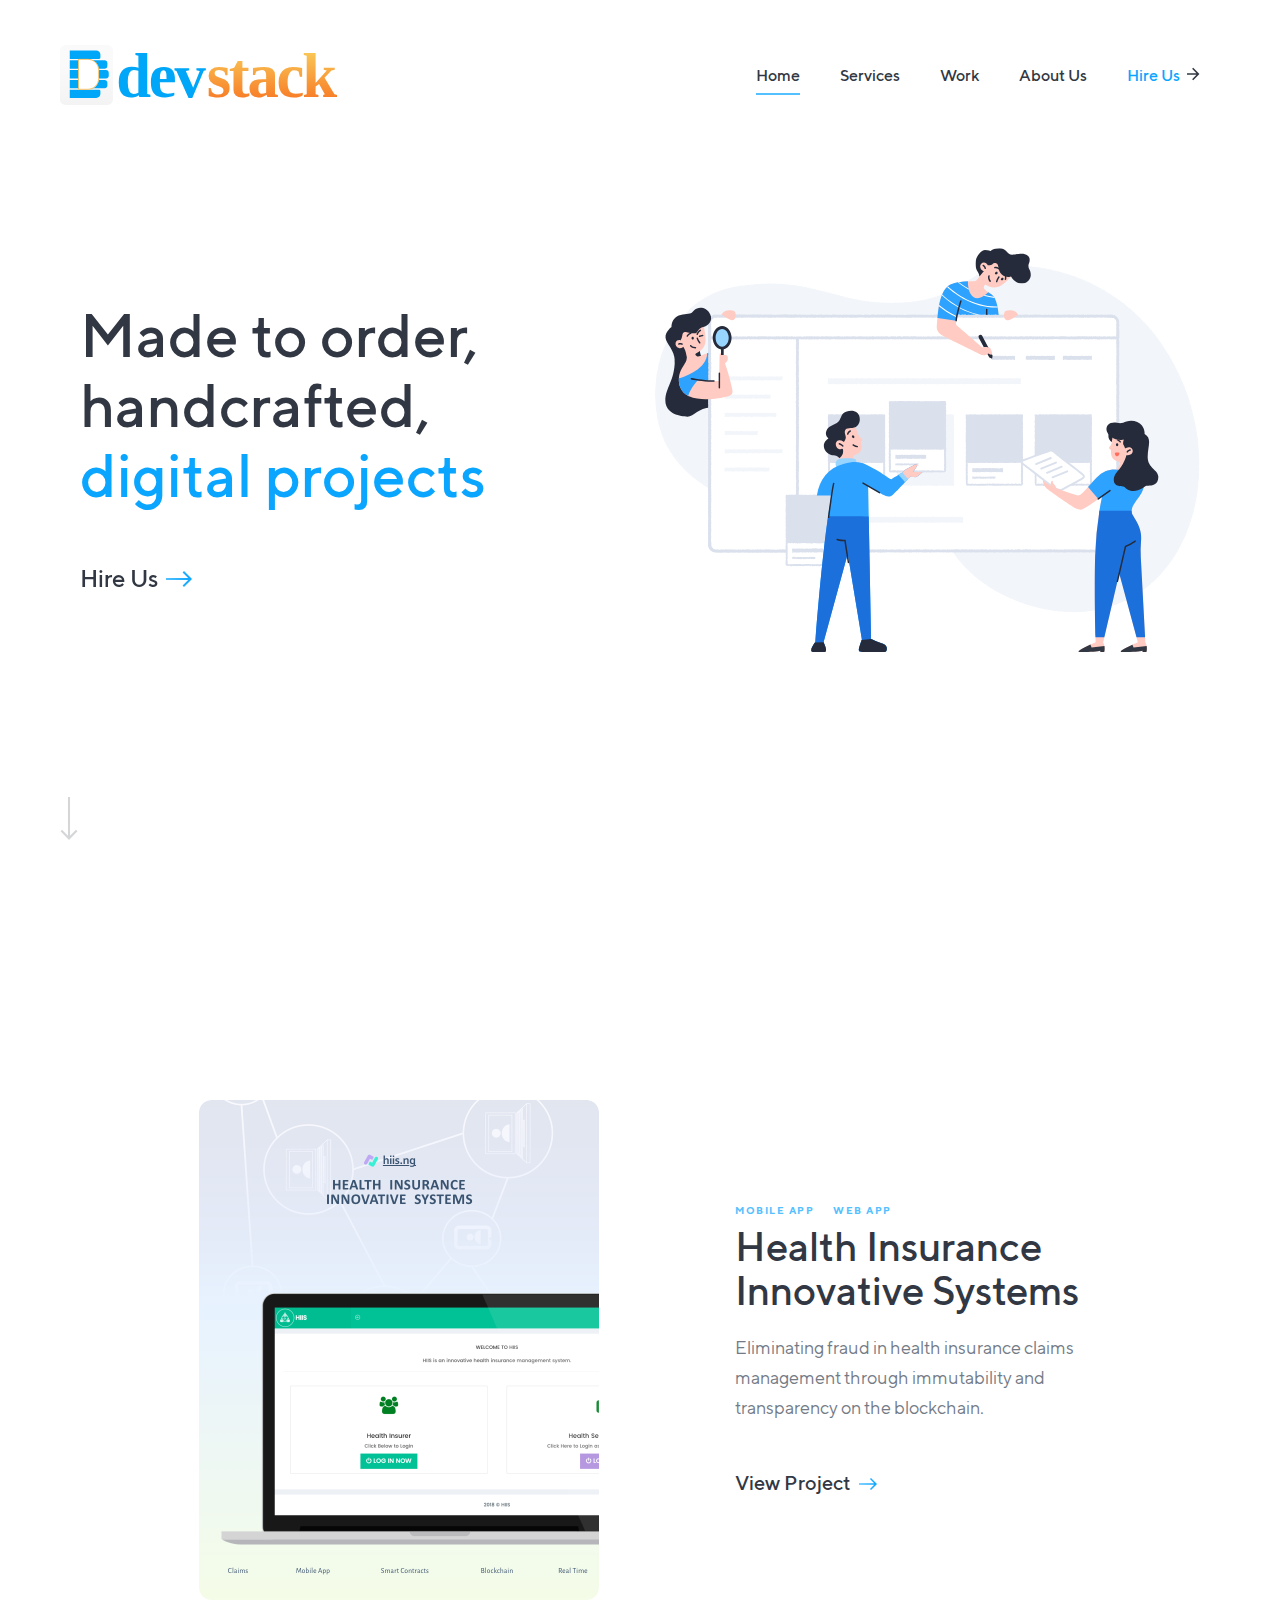
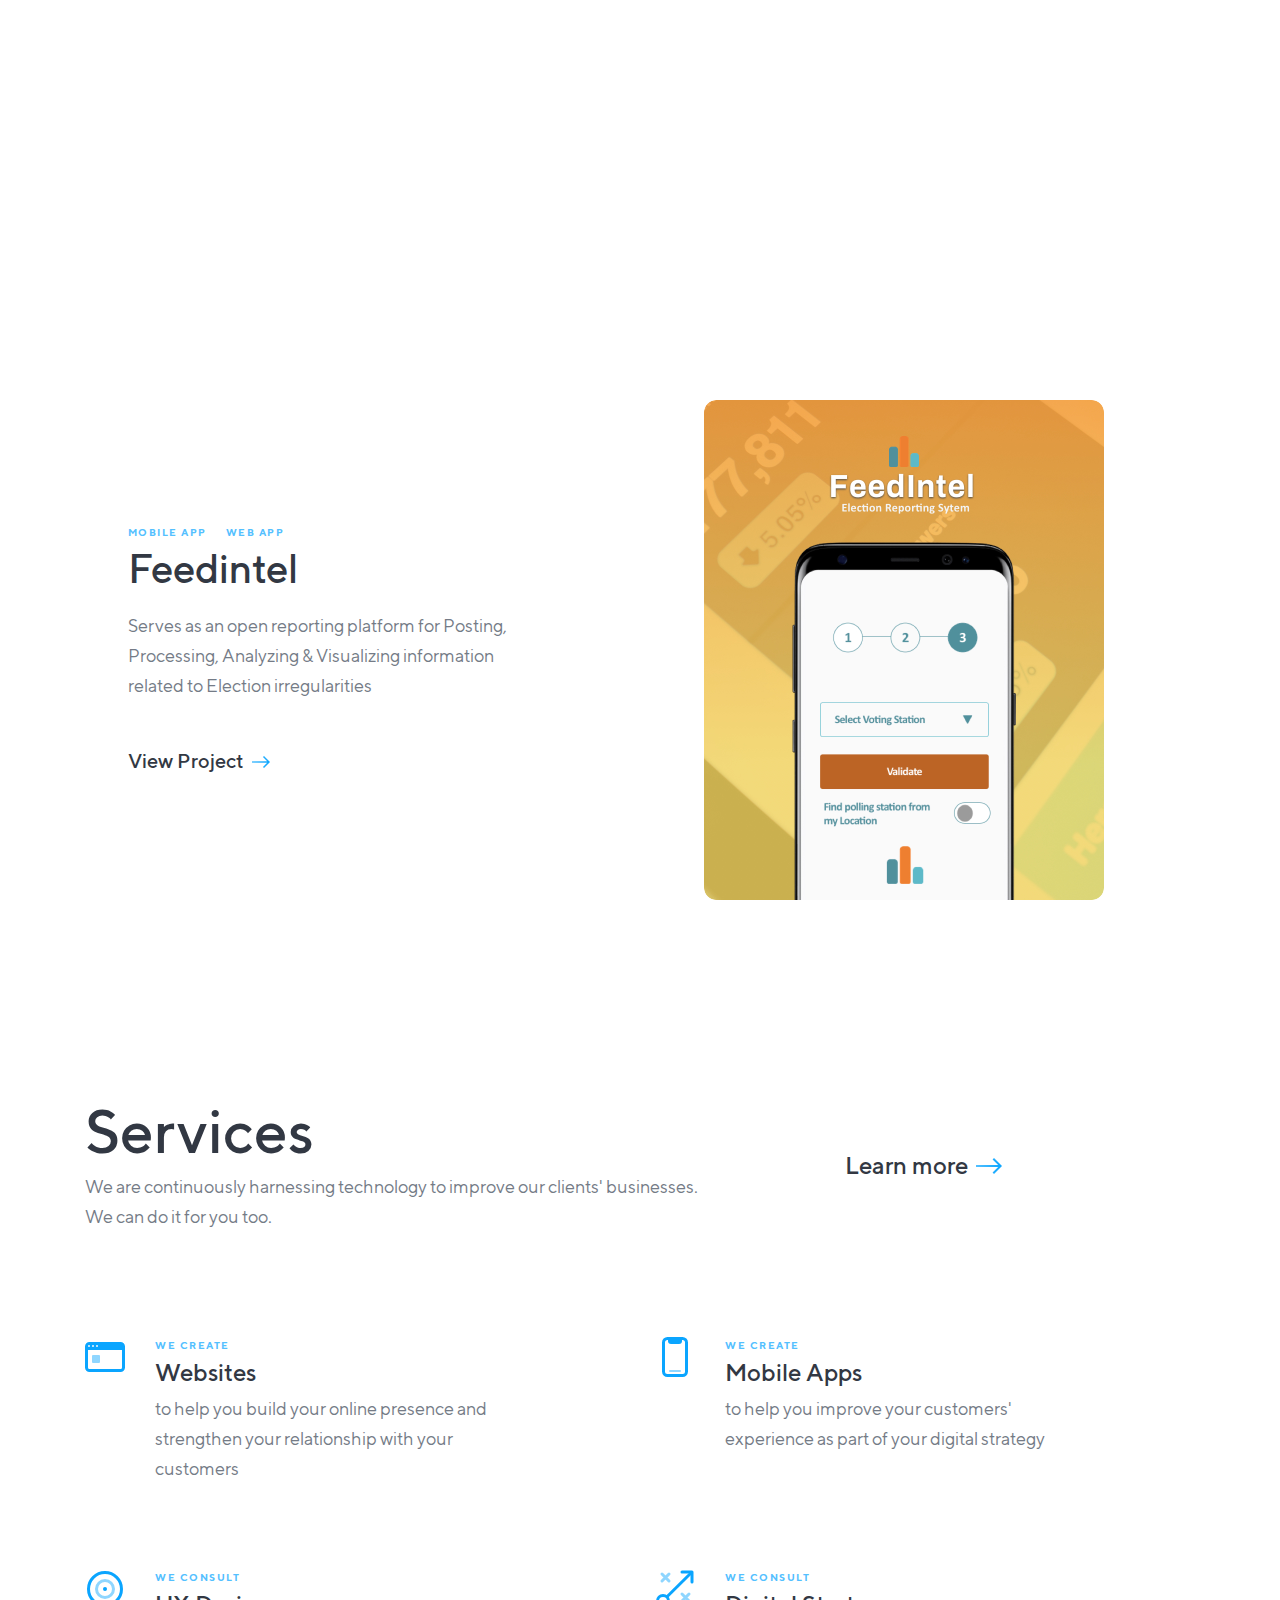
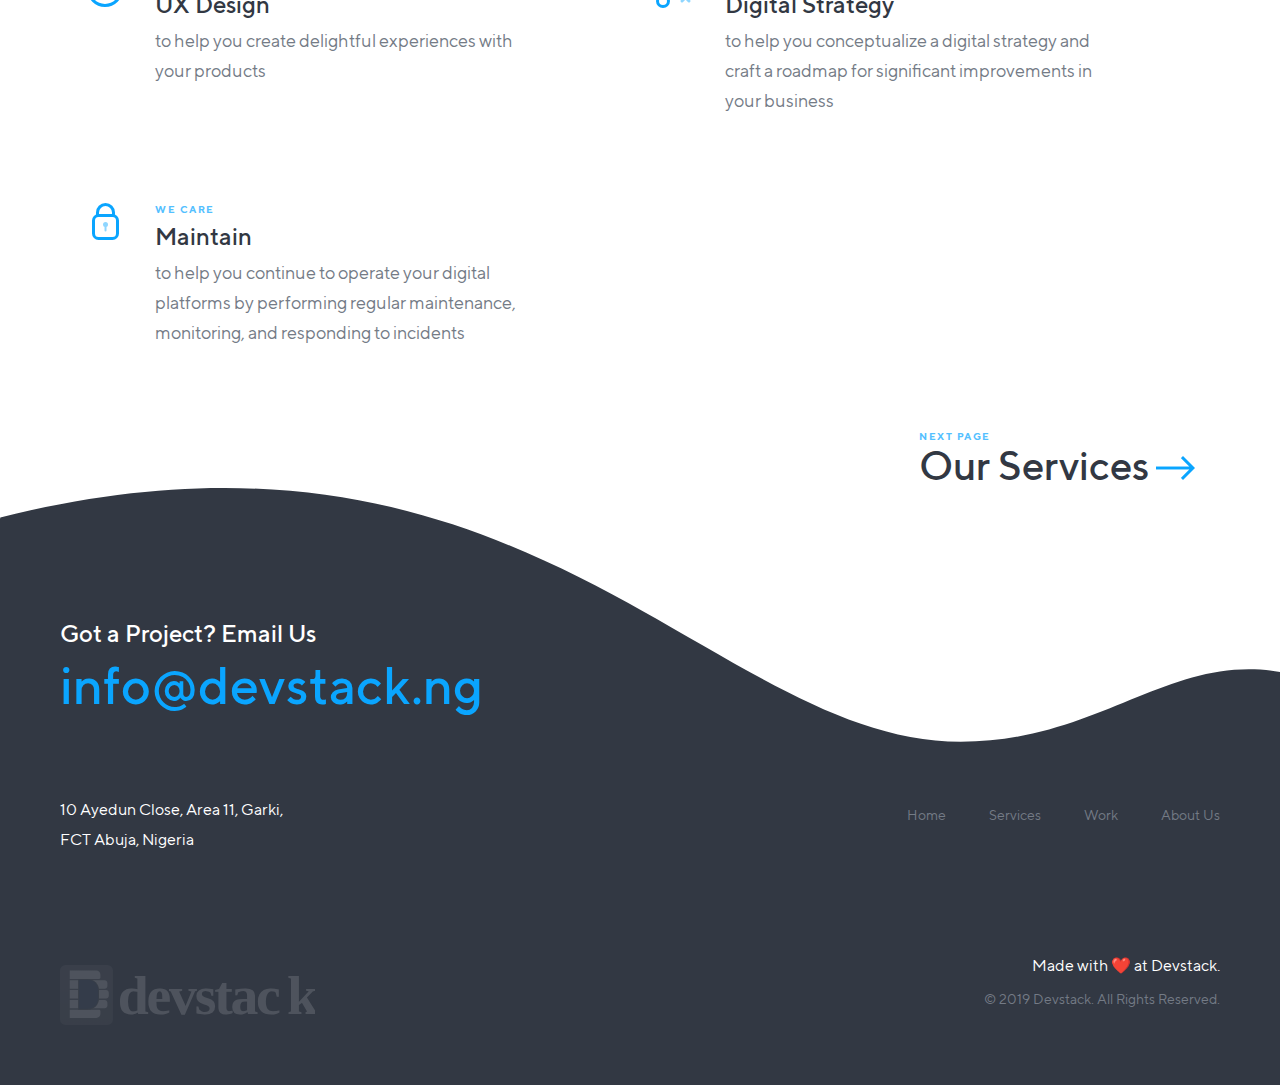
<file: index.html>
<!DOCTYPE html>
<html class="no-js" lang="en">

<head>
    <!-- Global Site Tag (gtag.js) - Google Analytics -->
    <script async src="https://www.googletagmanager.com/gtag/js?id=UA-20775592-17"></script>
    <script>
      window.dataLayer = window.dataLayer || [];
      function gtag(){dataLayer.push(arguments);}
      gtag('js', new Date());

      gtag('config', 'UA-20775592-17');
    </script>
    <meta charset="utf-8">
    <meta http-equiv="x-ua-compatible" content="ie=edge">
    <title>Devstack - Mobile apps, web design, and development company</title>
    <meta name="description" content="Devstack is a Nigerian-based software design and development company that builds websites, web apps, mobile apps, custom software, CRM applications, UI/UX design, branding, digital strategy, and other digital products to solve business problems.">
    <meta name="viewport" content="width=device-width, initial-scale=1, shrink-to-fit=no">
    <meta property="og:title" content="Devstack - Mobile app, web design, and development company">
    <meta property="og:image" content="https://www.symph.co/img/img-meta.jpg">
    <meta property="og:url" content="https://devstack.ng">
    <meta property="og:type" content="website">
    <meta property="og:description" content="Devstack is a Nigerian-based software design and development company that builds websites, web apps, mobile apps, custom software, CRM applications, UI/UX design, branding, digital strategy, and other digital products to solve business problems.">
    <meta property="og:site_name" content="Devstack">

    <meta name="twitter:card" content="summary_large_image">
    <meta name="twitter:title" content="Devstack - Mobile app, web design, and development company">
    <meta name="twitter:description" content="Devstack is a Nigerian-based software design and development company that builds websites, web apps, mobile apps, custom software, CRM applications, UI/UX design, branding, digital strategy, and other digital products to solve business problems.">
    <meta name="twitter:image" content="https://www.devstack.ng/img/img-meta.jpg">
    <meta name="twitter:url" content="https://devstack.ng">

    <link rel="manifest" href="site.webmanifest">
    <link rel="shortcut icon" type="image/png" href="icon.png"/>
    <!-- Place favicon.ico in the root directory -->

    <link rel="stylesheet" href="css/main.min.css">
    <link rel="stylesheet" href="css/styles.css">

    <link rel="stylesheet" href="https://use.fontawesome.com/releases/v5.4.1/css/all.css" integrity="sha384-5sAR7xN1Nv6T6+dT2mhtzEpVJvfS3NScPQTrOxhwjIuvcA67KV2R5Jz6kr4abQsz" crossorigin="anonymous">

    <link href="https://unpkg.com/aos@2.3.1/dist/aos.css" rel="stylesheet">
    <script src="https://unpkg.com/aos@2.3.1/dist/aos.js"></script>
</head>

<body>
    <!--[if lte IE 9]>
        <p class="browserupgrade">You are using an <strong>outdated</strong> browser. Please <a href="https://browsehappy.com/">upgrade your browser</a> to improve your experience and security.</p>
    <![endif]-->

    <!-- Add your site or application content here -->

    <nav class="navbar s-navbar navbar-expand-md navbar-light fixed-top">
        <a class="navbar-brand" href="index.html">
            <img src="img/symph-logo.svg">
        </a>
        <button class="navbar-toggler" id="toggleNavbar" type="button">
            <img src="img/icons/nav-icon.svg">
        </button>

        <div class="collapse navbar-collapse" id="symphNavbar">
            <ul class="navbar-nav ml-auto">
                <li class="nav-item active">
                    <a class="nav-link" href="index.html">Home
                    </a>
                </li>
                <li class="nav-item">
                    <a class="nav-link" href="services.html">Services
                    </a>
                </li>
                <li class="nav-item">
                    <a class="nav-link" href="work.html">Work</a>
                </li>
                <li class="nav-item">
                    <a class="nav-link" href="about.html">About Us</a>
                </li>
                <li class="nav-cta">
                    <a class="nav-link" href="contact.html">Hire Us</a>
                </li>
            </ul>
        </div>
    </nav>

    <section class="home-banner">
        <div class="h-100 d-flex align-items-center">
            <div class="container s-container">
                <div class="row">
                    <div class="col-12 col-lg-6 d-flex align-items-center">
                        <div>
                            <h1 data-aos="fade-up">Made to order,<br/>
                            handcrafted, <br/>
                            <span class="color-brand">
                                digital projects
                            </span>    
                            </h1>
                            <a href="contact.html" class="cta-link --md mt40" data-aos="fade-up" data-aos-delay="400">Hire Us</a>
                        </div>
                        
                    </div>
                    <div class="col-12 col-lg-6">
                        <img src="img/banner-illus.svg" class="banner-illustration img-fluid w-100"  data-aos="fade-up" data-aos-delay="600">
                    </div>
                </div>
            </div>
        </div>
        <a href="#featuredProject1" class="learn-more-arrow d-none d-lg-block">
            <img src="img/icons/learn-more-arrow.svg">
        </a>
    </section>

    <section>
        <div class="container featured-project-container d-flex justify-content-center" id="featuredProject1">
            <div class="row justify-content-between project-row">
                <div class="col-12 col-md-6 d-flex align-items-center">
                    <div class="project-img --efoi"></div>
                </div>
                <div class="col-12 col-md-5 d-flex align-items-center">
                    <div class="project-details">
                        <div class="project-labels">
                            <span class="label">Mobile App</span>
                            <span class="label">Web App</span>
                        </div>
                        <h2 class="project-title">Health Insurance Innovative Systems</h2>
                        <p class="project-description">Eliminating fraud in health insurance claims management through immutability and transparency on the blockchain. </p>
                        <a target="_blank" href="http://hiis.ng/" class="cta-link">View Project</a>
                    </div>
                </div>
            </div>
        </div>
        <div class="container featured-project-container d-flex justify-content-center">
            <div class="row justify-content-between project-row">
                <div class="col-12 col-md-6 d-flex align-items-center order-md-1">
                    <div class="project-img --geostore"></div>
                </div>
                <div class="col-12 col-md-5 d-flex align-items-center order-md-0">
                    <div class="project-details">
                        <div class="project-labels">
                            <span class="label">Mobile App</span>
                            <span class="label">Web App</span>
                        </div>
                        <h2 class="project-title">Feedintel</h2>
                        <p class="project-description">Serves as an open reporting platform for Posting, Processing, Analyzing & Visualizing information related to Election irregularities</p>
                        <a target="_blank" href="http://feedintel.herokuapp.com/" class="cta-link">View Project</a>
                    </div>
                </div>
            </div>
        </div>
    </section>

    <section>
        <div class="container">
            <div class="row justify-content-between section-header">
                <div class="col-12 col-md-7 header-headings">
                    <h2 class="h1">Services</h2>
                    <p class="mb0">We are continuously harnessing technology to improve our clients' businesses. We can do it for you too.</p>
                </div>
                <div class="col-12 col-md-4 d-flex align-items-center header-cta">
                    <a href="services.html" class="cta-link --md">Learn more</a>
                </div>
            </div>
            <div class="row">
                <div class="col-12 col-md-6 col-lg-5">
                    <div class="service-group d-flex align-items-start">
                        <img src="img/icons/service-icon/1.svg">
                        <div class="service-details">
                            <span class="label">We Create</span>
                            <h4>Websites</h4>
                            <p>to help you build your online presence and strengthen your relationship with your customers</p>
                        </div>
                    </div>
                </div>
                <div class="d-md-none d-lg-block col-lg-1"></div>
                <div class="col-12 col-md-6 col-lg-5">
                    <div class="service-group d-flex align-items-start">
                        <img src="img/icons/service-icon/2.svg">
                        <div class="service-details">
                            <span class="label">We Create</span>
                            <h4>Mobile Apps</h4>
                            <p>to help you improve your customers' experience as part of your digital strategy</p>
                        </div>
                    </div>
                </div>
                <div class="d-md-none d-lg-block col-lg-1"></div>
                <div class="col-12 col-md-6 col-lg-5">
                    <div class="service-group d-flex align-items-start">
                        <img src="img/icons/service-icon/3.svg">
                        <div class="service-details">
                            <span class="label">We Consult</span>
                            <h4>UX Design</h4>
                            <p>to help you create delightful experiences with your products</p>
                        </div>
                    </div>
                </div>
                <div class="d-md-none d-lg-block col-lg-1"></div>
                <div class="col-12 col-md-6 col-lg-5">
                    <div class="service-group d-flex align-items-start">
                        <img src="img/icons/service-icon/4.svg">
                        <div class="service-details">
                            <span class="label">We Consult</span>
                            <h4>Digital Strategy</h4>
                            <p>to help you conceptualize a digital strategy and craft a roadmap for significant improvements in your business</p>
                        </div>
                    </div>
                </div>
                <div class="d-md-none d-lg-block col-lg-1"></div>
                <div class="col-12 col-md-6 col-lg-5">
                    <div class="service-group d-flex align-items-start">
                        <img src="img/icons/service-icon/5.svg">
                        <div class="service-details">
                            <span class="label">We Care</span>
                            <h4>Maintain</h4>
                            <p>to help you continue to operate your digital platforms by performing regular maintenance, monitoring, and responding to incidents</p>
                        </div>
                    </div>
                </div>
                <div class="d-md-none d-lg-block col-lg-1"></div>
            </div>
        </div>
    </section>

    <section class="next-page-section">
        <div class="container">
            <div class="row">
                <div class="col d-flex justify-content-end">
                    <div>
                        <span class="label d-block">Next Page</span>
                        <a href="services.html" class="cta-link --lg">Our Services</a>
                    </div>
                    
                </div>
            </div>
        </div>
    </section>

    <div class="mobile-nav-container"></div>

    <footer id="footer">
        <section class="footer-section --wave d-flex align-items-end">
            <div class="container s-container d-none d-md-block">
                <div class="row cta-footer">
                    <div class="col">
                        <h3>Got a Project? Email Us</h3>
                        <a href="mailto:info@devstack.ng">info@devstack.ng</a>
                    </div>
                </div>
            </div>
        </section>
        <section  class="footer-section --footer-details">
            <div class="container s-container">
                <div class="row links-footer cta-footer">
                    <div class="col-12 d-md-none text-center mt60 mb40">
                        <h3>Got a Project? Email Us</h3>
                        <a href="mailto:info@devstack.ng">info@devstack.ng</a>
                    </div>
                    <div class="col-12 col-md-5 contact-details text-center text-md-left">
                        <p>10 Ayedun Close, Area 11, Garki, <br/
                            >FCT Abuja, Nigeria </p>
                    </div>
                    <div class="col-12 col-md-7 text-center text-md-right">
                        <ul class="footer-links">
                            <li><a href="index.html">Home</a></li>
                            <li><a href="services.html">Services</a></li>
                            <li><a href="work.html">Work</a></li>
                            <!-- <li><a href="#">Resources</a></li> -->
                            <li><a href="about.html">About Us</a></li>
                        </ul>
                        <div class="social-media">
                            <a href="https://www.facebook.com/SymphCo/" target="_BLANK"><i class="fab fa-facebook-square"></i></a>
                            <a href="https://www.instagram.com/symphco/" target="_BLANK"><i class="fab fa-instagram"></i></a>
                            <a href="https://dribbble.com/symph" target="_BLANK"><i class="fab fa-dribbble"></i></a>
                            <a href="https://twitter.com/symphco" target="_BLANK"><i class="fab fa-twitter"></i></a>
                            <a href="https://www.linkedin.com/company/sym-ph/" target="_BLANK"><i class="fab fa-linkedin"></i></a>
                        </div>
                            
                    </div>
                    <div class="col-12 col-md-6 mt60 d-flex justify-content-center justify-content-md-start">
                        <a href="index.html"><img src="img/footer-logo.svg"></a>
                    </div>
                    <div class="col-12 col-md-6 mt60 text-center text-md-right">
                        <p class="made-with">Made with ❤️ at Devstack. </p>
                        <p class="copyright">© 2019 Devstack. All Rights Reserved.</p>
                    </div>
                </div>
            </div>
        </section>
    </footer>
        

    <script src="js/vendor/jquery-3.3.1.min.js"></script>
    <script src="js/vendor/bootstrap.bundle.min.js"></script>
    <script src="js/vendor/slick.min.js"></script>
    <script src="js/vendor/modernizr-3.6.0.min.js"></script>
    <!-- <script src="js/vendor/aos.js"></script> -->
    <script src="js/main.min.js"></script>

    <!-- Start of HubSpot Embed Code -->
      <script type="text/javascript" id="hs-script-loader" async defer src="//js.hs-scripts.com/5025849.js"></script>
    <!-- End of HubSpot Embed Code -->

</body>

</html>
</file>
<file: css/styles.css>
@media screen and (max-width: 500px) {
  .s-navbar .navbar-brand img {
    height: 45px;
    width: auto; }

  .footer-section .cta-footer > div > a {
    font-size: 1.75rem;
    line-height: 4rem; } }

/*# sourceMappingURL=styles.css.map */
</file>
